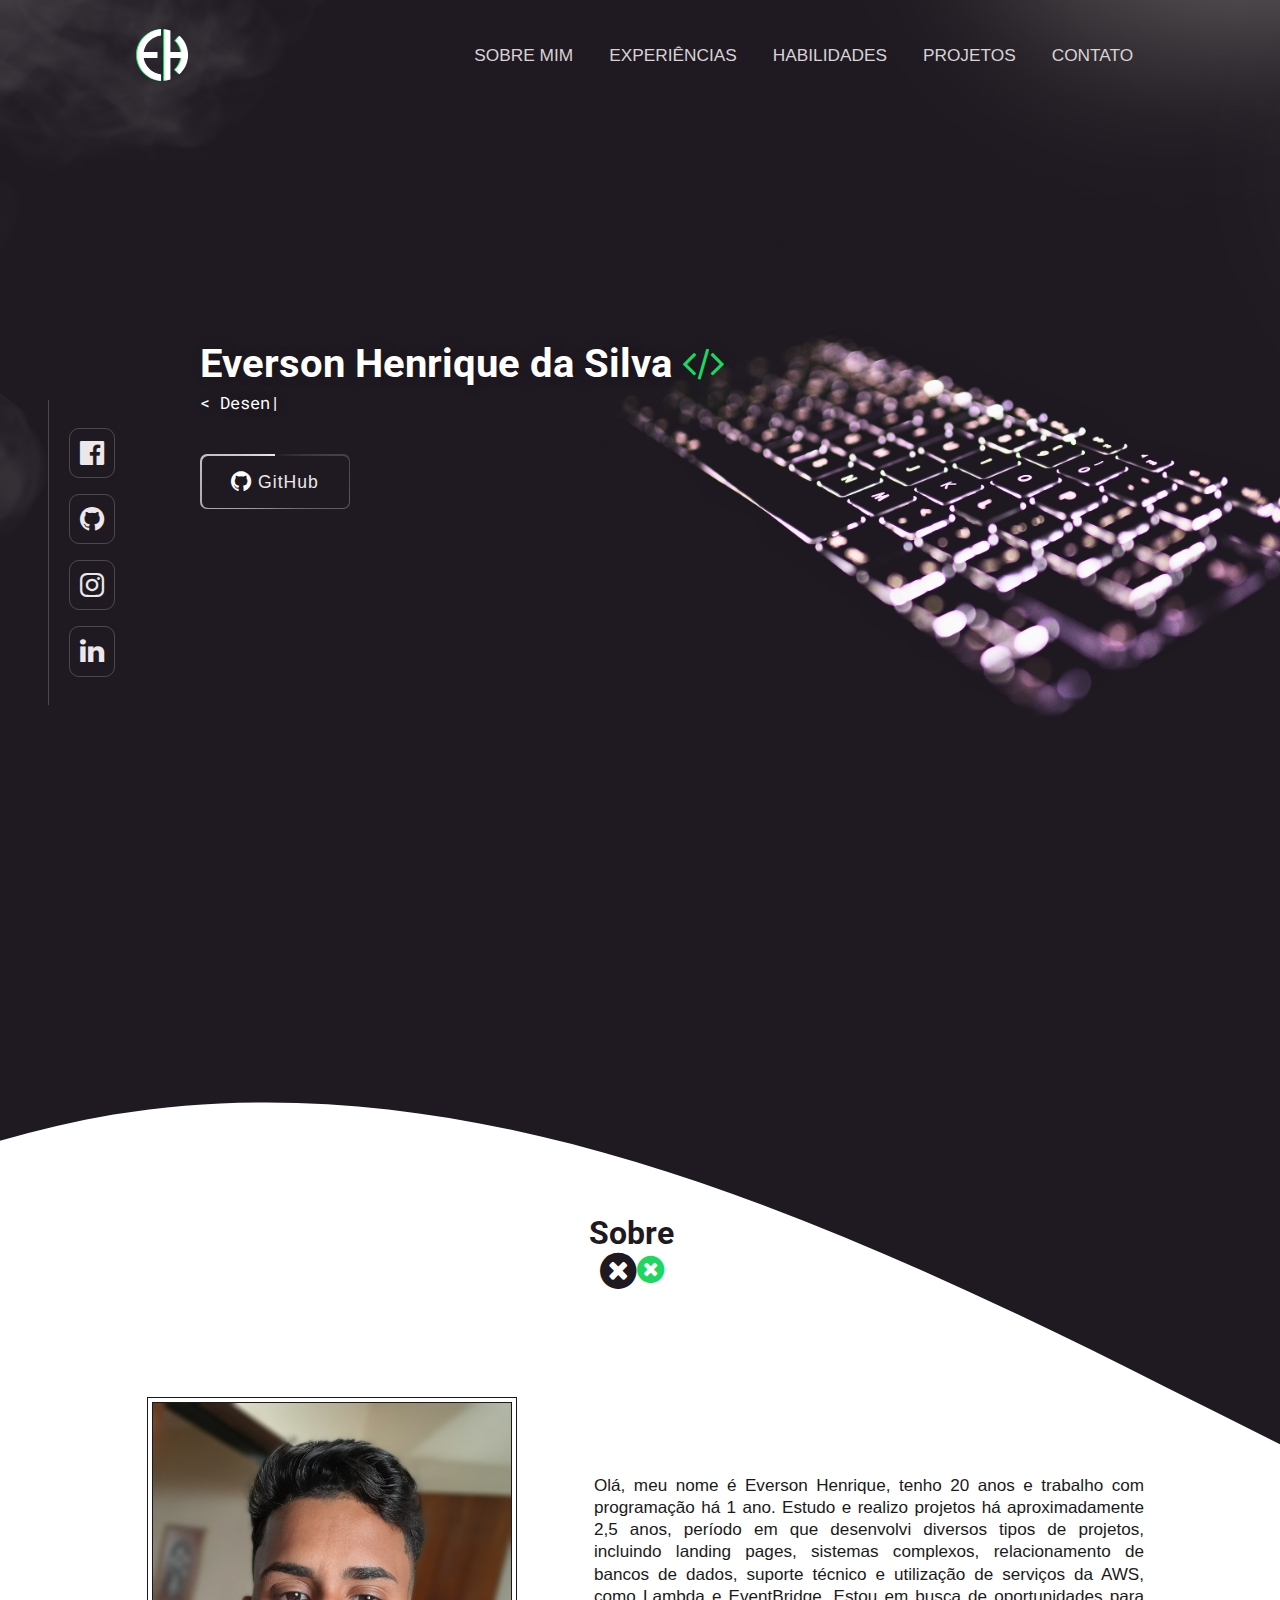
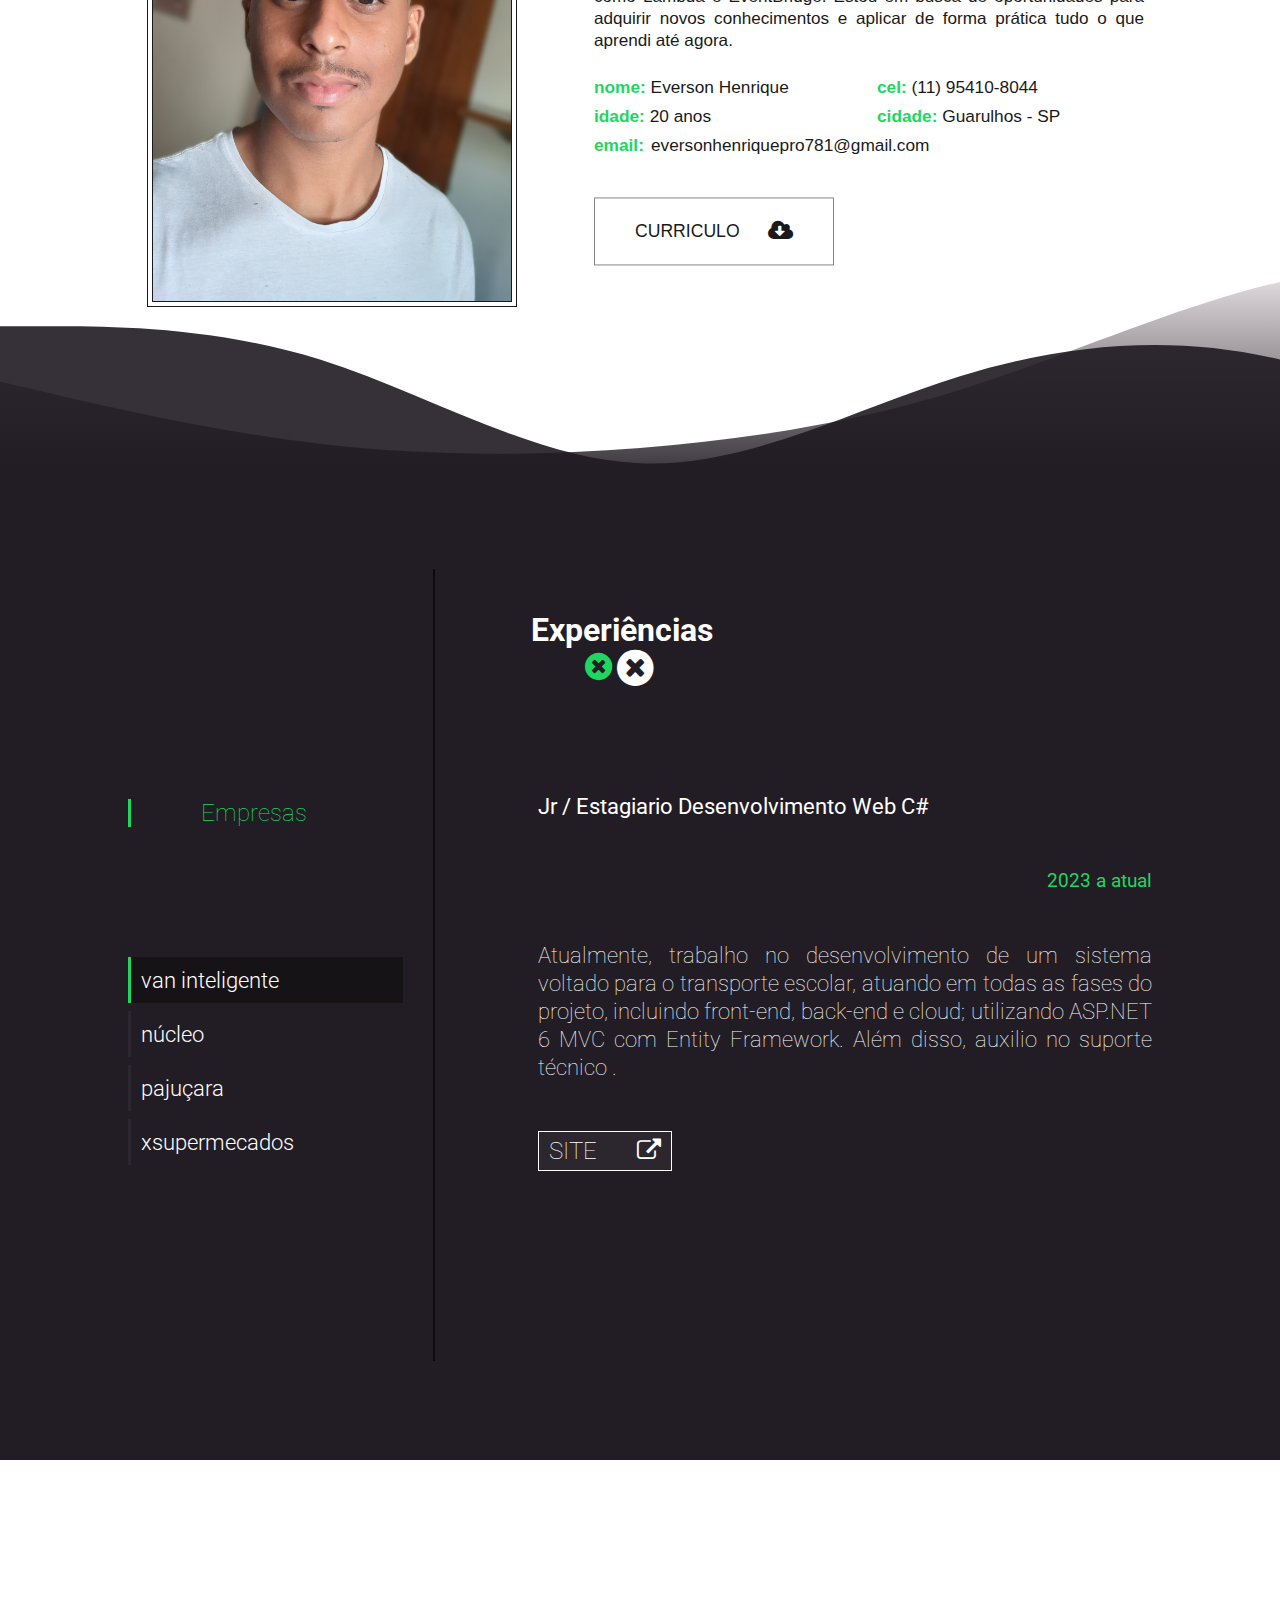
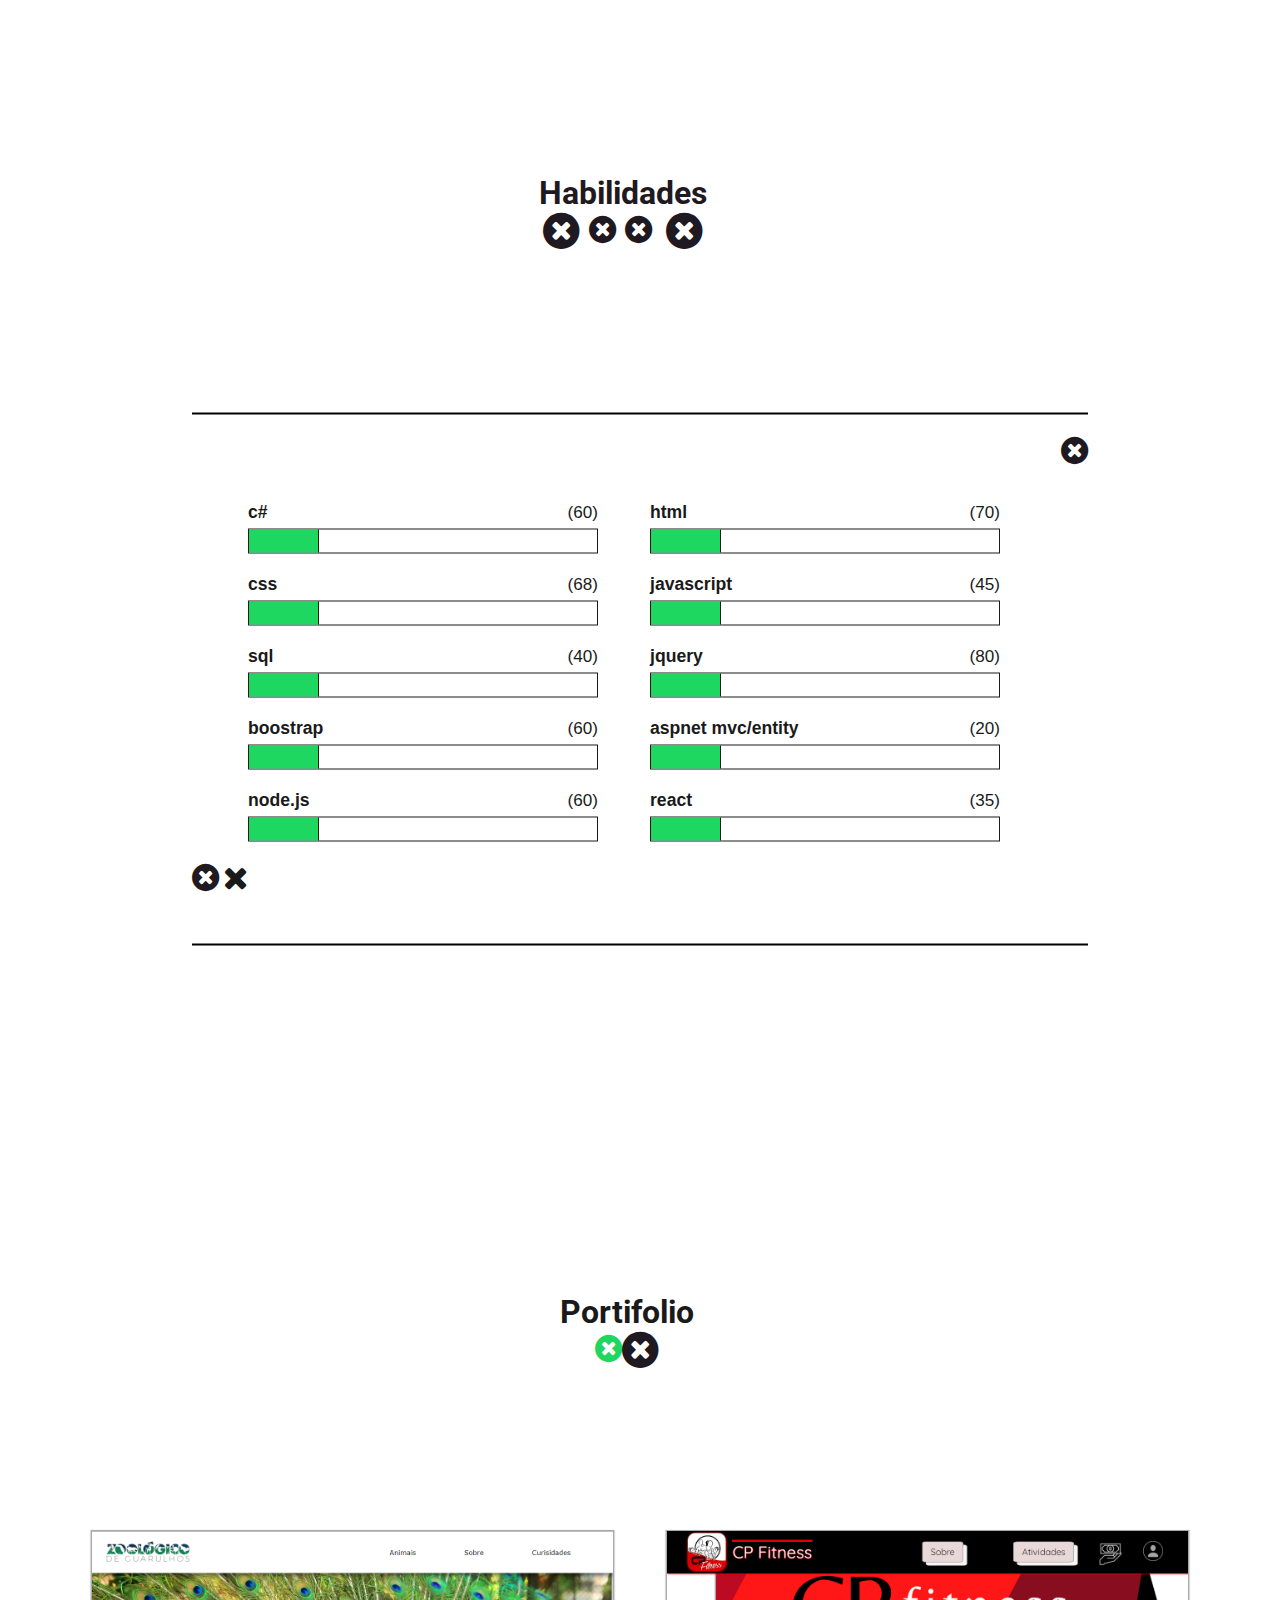
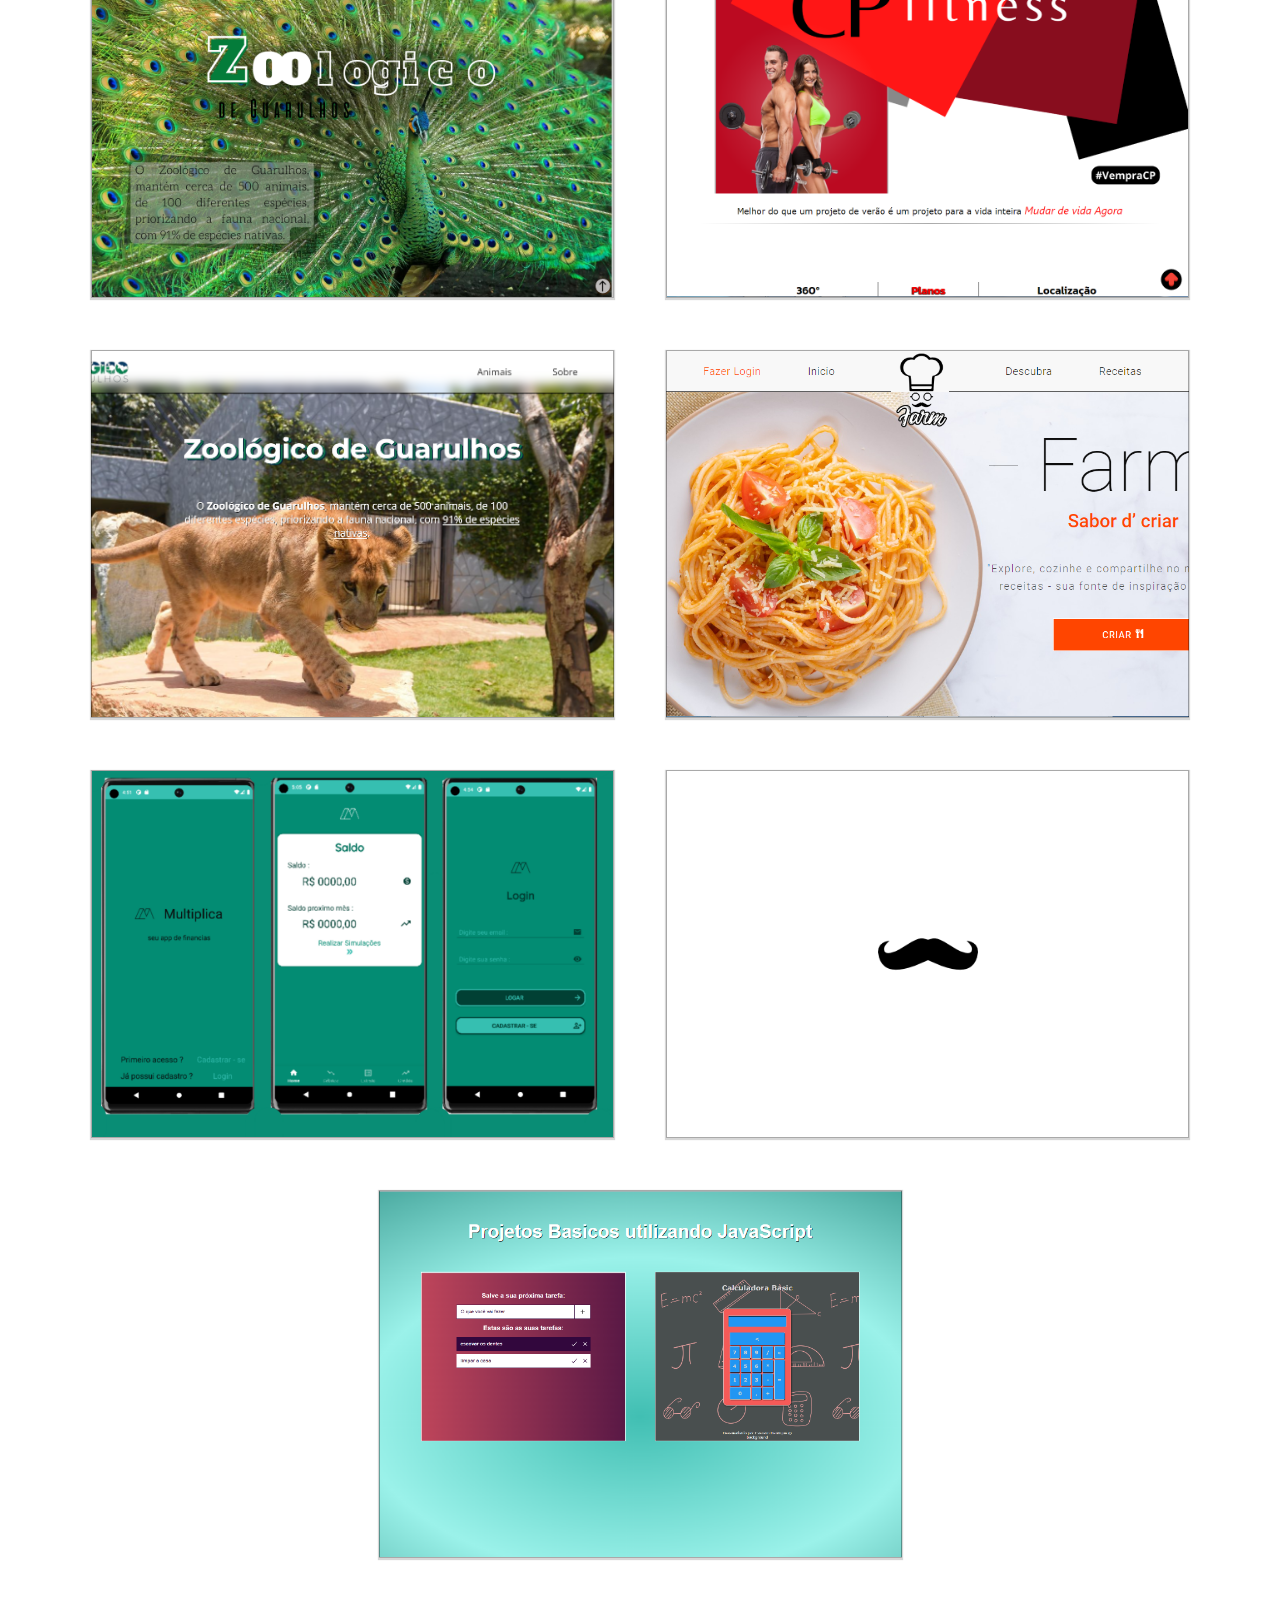
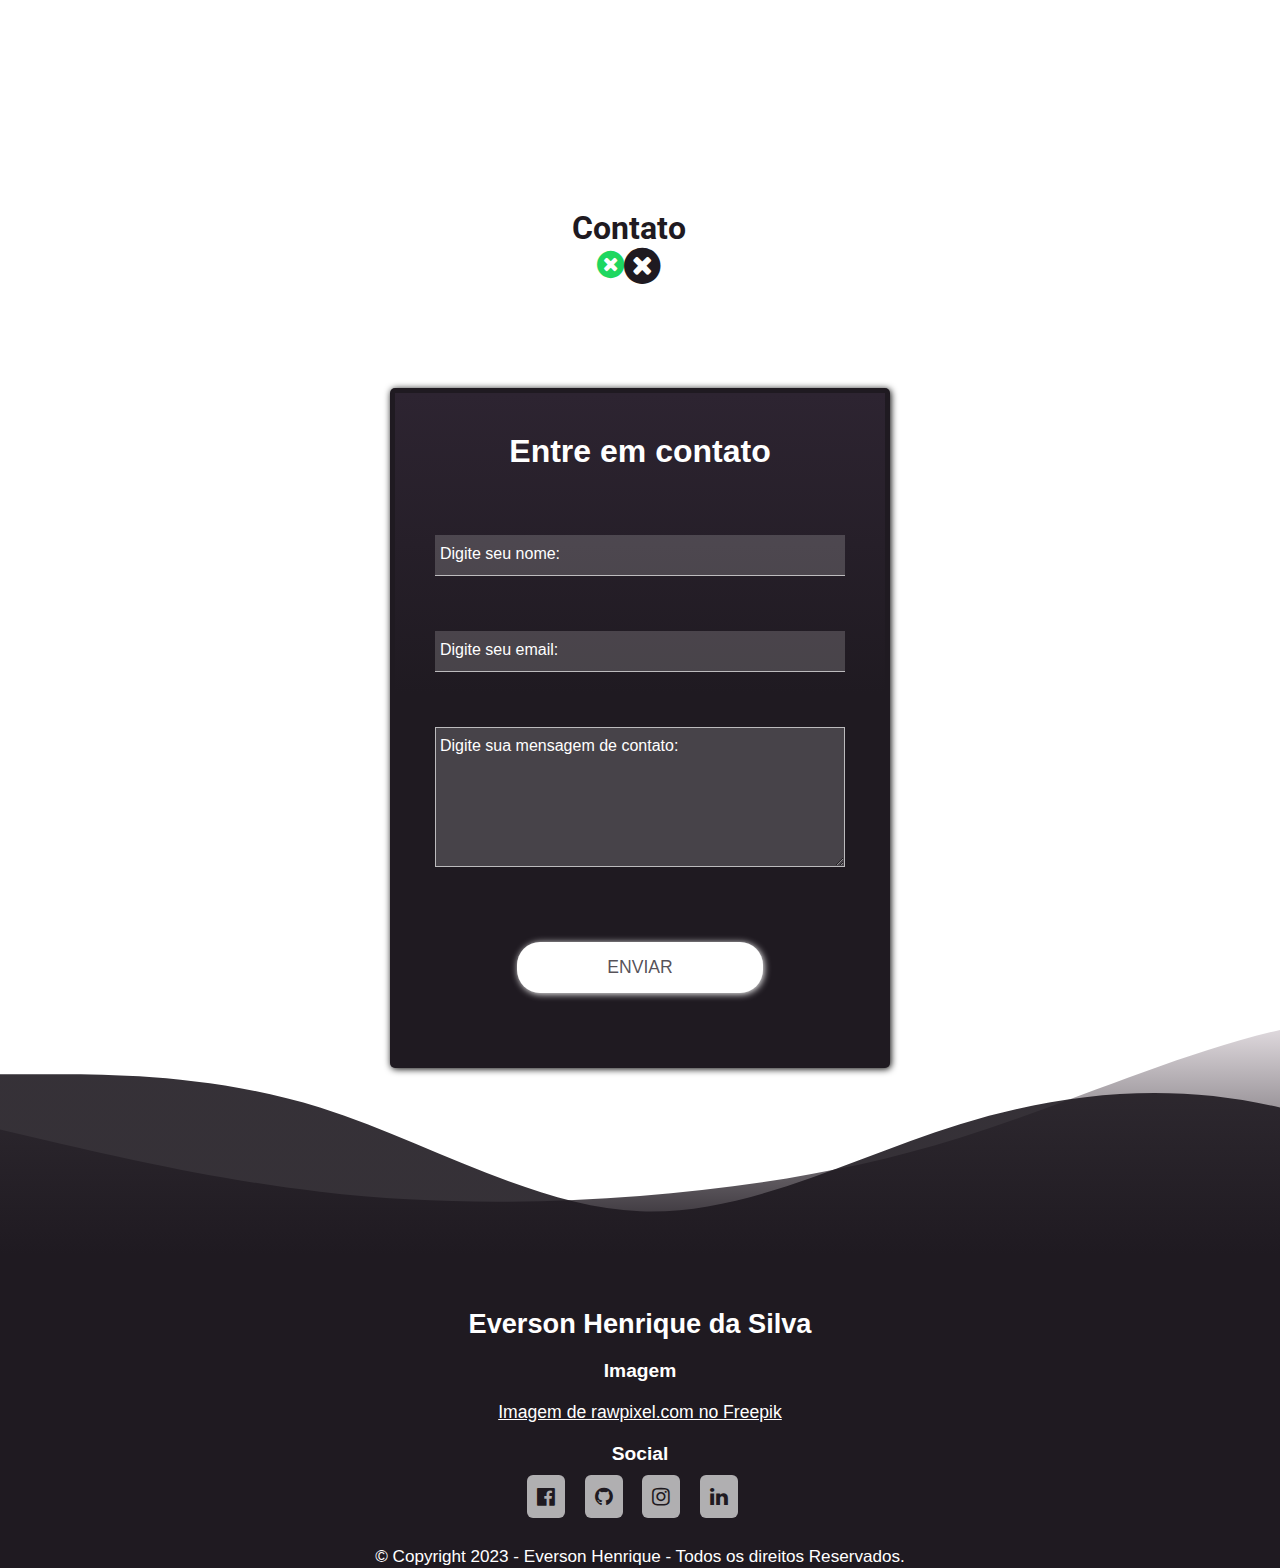
<file: newPortifolio/index.html>
<!DOCTYPE html>
<html lang="pt-br">
<head>
    <meta charset="UTF-8">
    <meta http-equiv="X-UA-Compatible" content="IE=edge">
    <meta name="viewport" content="width=device-width, initial-scale=1.0">
    <title>Everson Henrique</title>
    <link rel="shortcut icon" href="assets/favicon/favicon.ico" type="image/x-icon">
    <!-- CSS Principal -->
    <link rel="stylesheet" href="./css/style.css" media="all">
    <!-- MediaQuery (CSS) -->
    <link rel="stylesheet" href="./css/mediaQuery/style.css">
    <!-- Biblioteca para icones ( Awesome 4 )-->
    <link rel="stylesheet" href="https://cdnjs.cloudflare.com/ajax/libs/font-awesome/4.7.0/css/font-awesome.min.css">
</head>
<body>
    <main>
        <!-- Menu de Barras -->
        <div id="barras" style="display: none;">
            <div class="menu"></div>
            <div class="menu"></div>
            <div class="menu"></div>
        </div>
        <!-- Menu Suspenso fixo -->
        <nav id="menu" >
            <div>
                <a href="#sobre" target="_self">sobre mim</a>
                <a href="#experi" target="_self">experiências</a>
                <a href="#ling" target="_self">habilidades</a>
                <a href="#port" target="_self">projetos</a>
                <a href="#tittle-cont" target="_self">contato</a>
            </div>
            <span style="display: none;">
                <a href="https://www.facebook.com/eversoHenrique" target="_blank" rel="external">
                    <i class="fa fa-facebook-official" aria-hidden="true"></i>
                </a>
                <a href="https://github.com/EversonHenr1/" target="_blank" rel="external">
                    <i class="fa fa-github"></i>
                </a>
                <a href="https://www.instagram.com/everson_henr1/" target="_blank" rel="external">
                    <i class="fa fa-instagram"></i>
                </a>
                <a href="https://www.linkedin.com/in/everson-henrique-da-silva/" target="_blank" rel="external">
                    <i class="fa fa-linkedin"></i>
                </a>
            </span>
        </nav>
        <section id="home" >
            <header>
                <div>
                    <img src="assets/img/logo.svg" alt="logo" class="logo" width="70">
                </div>
                <div class="init-hidden">
                    <a href="#sobre" target="_self">sobre mim</a>
                    <a href="#experi" target="_self">experiências</a>
                    <a href="#ling" target="_self">habilidades</a>
                    <a href="#port" target="_self">projetos</a>
                    <a href="#tittle-cont" target="_self">contato</a>
                </div>
            </header>
            <div class="social fa-stack fa-lg"> 
                <a href="https://www.facebook.com/eversoHenrique" target="_blank" rel="external"><i class="fa fa-facebook-official" aria-hidden="true"></i></a>
                <a href="https://github.com/EversonHenr1/" target="_blank" rel="external"><i class="fa fa-github"></i></a>
                <a href="https://www.instagram.com/everson_henr1/" target="_blank" rel="external"><i class="fa fa-instagram"></i></a>
                <a href="https://www.linkedin.com/in/everson-henrique-da-silva/" target="_blank" rel="external"><i class="fa fa-linkedin"></i></a>
            </div>
            <article>
                <h1>Everson Henrique da Silva <i class="fa fa-code" aria-hidden="true" style="color: #1ed760;"></i></h1>
                <p id="legenda"></p>
                <div class="containerBtn">
                    <div class="btnDiv">
                        <a href="https://github.com/EversonHenr1/" target="_blank" rel="external" class="btn_rotation"><i class="fa fa-github fa-lg" style="color: white;"></i> GitHub</a>
                    </div>
                </div>
            </article>
        </section>
        <section id="perfil">
            <h2 id="sobre">     
                <span>
                    <i class="fa fa-times-circle fa-lg" aria-hidden="true"></i><i class="fa fa-times-circle" aria-hidden="true" style="color: #1ed760;"></i>
                </span>
                Sobre 
            </h2>
            <div id="container-foto" class="init-hidden">
                <img src="./imagens/eu.jpg" alt="Foto Everson Henrique" id="eu">
            </div>
            <article class="init-hidden">
                <p>Olá, meu nome é Everson Henrique, tenho 20 anos e trabalho com programação há 1 ano. Estudo e realizo projetos há aproximadamente 2,5 anos, período em que desenvolvi diversos tipos de projetos, incluindo landing pages, sistemas complexos, relacionamento de bancos de dados, suporte técnico e utilização de serviços da AWS, como Lambda e EventBridge. Estou em busca de oportunidades para adquirir novos conhecimentos e aplicar de forma prática tudo o que aprendi até agora.</p>
                <ul>
                    <li><strong>nome: </strong> Everson Henrique</li>
                    <li><strong>idade: </strong>20 anos</li>
                    <li><strong style="padding-right: 7px;">email:</strong>eversonhenriquepro781@gmail.com</li>
                    <li><strong>cel: </strong>(11) 95410-8044</li>
                    <li><strong>cidade: </strong>Guarulhos - SP</li>
                </ul>
                <a href="download/curriculo-everson-henrique.pdf" class="btn_green init-hidden" style="z-index: 0;"  type="application/x-rar-compressed" id="btn_curriculo" download>
                    curriculo   
                    <i class="fa fa-cloud-download fa-lg" aria-hidden="true"></i>
                </a>
            </article>
            <div class="onda">
                <img src="./imagens/svg/wave.svg" alt="fundo em formato de onda">
            </div>
        </section>
        <section id="experiencia">
            <article>
                <aside id="containerEX" class="init-hidden">
                    <h2 id="experi">
                        <span>
                            <i class="fa fa-times-circle" aria-hidden="true" style="color: #1ed760;"></i><i class="fa fa-times-circle fa-lg" aria-hidden="true"></i>
                        </span>
                        Experiências
                    </h2>
                    <h3>Empresas</h3>
                    <ul id="lista-ex">
                        <li class="btnHoverEX">Van Inteligente</li>
                        <li>Núcleo</li>
                        <li>Pajuçara</li>
                        <li>XSupermecados</li>
                    </ul>
                </aside>
                <aside id="containerDesc" class="init-hidden">
                    <div>
                    <h3 id="titulo">Jr / Estagiario Desenvolvimento Web C#</h3>
                    <span id="data">
                        2023 a atual
                    </span>
                    <p id="text">Atualmente, trabalho no desenvolvimento de um sistema voltado para o transporte escolar, atuando em todas as fases do projeto, incluindo front-end, back-end e cloud; utilizando ASP.NET 6 MVC com Entity Framework. Além disso, auxilio no suporte técnico .
                    </p>
                    <a href="https://vaninteligente.com.br/" style="display: inline; opacity: 1;" class="btn_green" id="site" target="_blank">site <i class="fa fa-external-link" aria-hidden="true"></i></a> 
                    <a href="" style="display: none;"  class="btn_green" id="linkedin" target="_blank"> linkedin<i class="fa fa-linkedin-square" aria-hidden="true"></i></a>
                    </div>
                </aside>
            </article>
        </section>
        <section id="habilidades">
            <h2 id="ling">
                <span>
                    <i class="fa fa-times-circle fa-lg" aria-hidden="true" ></i>
                    <i class="fa fa-times-circle" aria-hidden="true" ></i>
                    <i class="fa fa-times-circle" aria-hidden="true" ></i>
                    <i class="fa fa-times-circle fa-lg" aria-hidden="true" style="margin-left: 5px;"></i>
                </span>
                Habilidades
            </h2>
            <article id="container-graficos" class="init-hidden">
                <i class="fa fa-times-circle fa-2x" aria-hidden="true" style="float: right;"></i>
                <aside>
                    <div id="tempHabilidade">
                        <span></span>
                        <p></p>
                        <div class="bar">
                            <div class="progress"></div>
                        </div>
                    </div>  
                </aside>
                <i class="fa fa-times-circle fa-2x" aria-hidden="true"></i>
                <i class="fa fa-times fa-2x" aria-hidden="true"></i>
            </article>
        </section>
        <section id="projetos">
            <h2 id="port">
                <span>
                    <i class="fa fa-times-circle" aria-hidden="true" style="color: #1ed760;"></i><i class="fa fa-times-circle fa-lg" aria-hidden="true"></i>
                </span>
                Portifolio
            </h2>
            <article id="paiProj">
                <div class="projeto  init-hidden" id="projTemp">
                    <a href="#" target="_blank">
                        <div>
                            <i class="ii fa" aria-hidden="true"></i>
                            <h4></h4>
                            <p></p>
                            
                        </div>
                        
                    </a> 
                    <div class="tecnologias"></div>
                </div> 
            </article> 
            
        </section>
        <section id="contato">
            <h2 id="tittle-cont">
                <span>
                    <i class="fa fa-times-circle" aria-hidden="true" style="color: #1ed760;"></i><i class="fa fa-times-circle fa-lg" aria-hidden="true"></i>
                </span>
                Contato
            </h2>
            <div id="Container-contact">
                <form action="https://api.staticforms.xyz/submit" method="post">
                    <h3>Entre em contato</h3>
                    <!-- Manda dados para uma api, que irá mandar email para mim -->
                    <input type="hidden" name="accessKey" value="ac2b0b24-0fe2-4d86-9ad0-beb9ab12cdff"> <!-- Key para utilizar a Api -->
                    <input type="hidden" name="redirectTo" value="https://eversonhenr1.github.io/newPortifolio/newPortifolio/success"> <!-- Redirecionamento após a mensagem -->
                    <div>
                        <label for="name">Digite seu nome:</label>
                        <input type="text"   id="name" name="name" maxlength="120" minlength="5" autocomplete="name">
                        <legend> <i class="fa" aria-hidden="true" ></i></legend>
                    </div>
                    <div>
                        <label for="email">Digite seu email:</label>
                        <input type="email" name="email" id="email" maxlength="130" minlength="5"  autocomplete="email"  />
                        <legend> <i class="fa" aria-hidden="true"></i></legend>
                    </div>
                    <div>
                        <label for="message">Digite sua mensagem de contato:</label>
                        <textarea name="message" id="message" maxlength="300" minlength="5"></textarea>
                        <legend> <i class="fa" aria-hidden="true" ></i></legend>
                    </div>
                    <div>
                        <input type="submit"  value="Enviar"/>
                    </div>                    
                </form>
                 <div class="onda" style="z-index: 1;">
                <img src="./imagens/svg/wave.svg" alt="imagem de fundo com formato de onda">
            </div> 
            </div>
            
        </section>
        <footer>
            <h3 class="init-hidden">Everson Henrique da Silva</h3>
            <div class="init-hidden">
                <h4>Imagem</h4>
                <a href="https://br.freepik.com/vetores-gratis/fundo-desfocado-em-tom-pastel-de-pessego-suave_16359104.htm#query=texturas%20degrade&position=18&from_view=search&track=ais" target="_blank">Imagem de rawpixel.com no Freepik </a> 
            </div>
            <h4 class="init-hidden">Social</h4>
            <a href="https://www.facebook.com/eversoHenrique" target="_blank" rel="external"><i class="fa fa-facebook-official"></i></a>
            <a href="https://github.com/EversonHenr1/" target="_blank" rel="external"><i class="fa fa-github"></i></a>
            <a href="https://www.instagram.com/everson_henr1/" target="_blank" rel="external"><i class="fa fa-instagram"></i></a>
            <a href="https://www.linkedin.com/in/everson-henrique-da-silva/" target="_blank" rel="external"><i class="fa fa-linkedin"></i></a>
            <p class="init-hidden">© Copyright 2023 - Everson Henrique - Todos os direitos Reservados.</p>
        </footer>
        
    </main>
    
   <script src="./javaScript/legenda.js" defer></script>
    <script src="./javaScript/index.js" ></script>
</body>
</html>
</file>
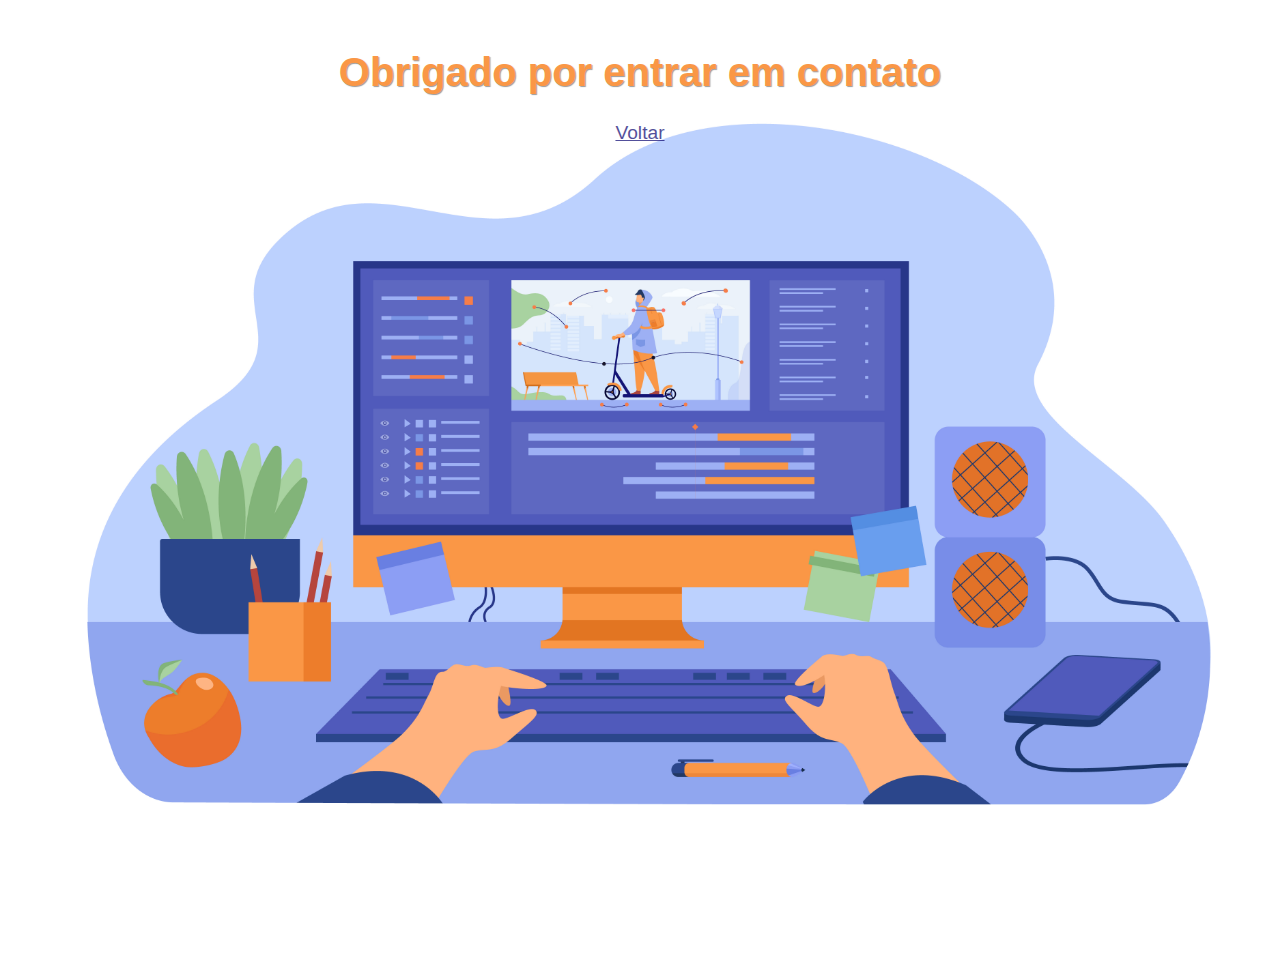
<file: newPortifolio/success.html>
<!DOCTYPE html>
<html lang="pt-br">
<head>
    <meta charset="UTF-8">
    <meta name="viewport" content="width=device-width, initial-scale=1.0">
    <title>Obrigado</title>
    <style>
        *{
            font-family: Helvetica;
            
        }
        body{
            overflow: hidden;
            background-image: url("imagens/sucesso.jpg");
            background-repeat: no-repeat;
            background-position: center center;
            background-size:auto;
            height: 100vh;
            background-size: contain;
            background-color: white;
            
        }
        h1{
            text-align: center;
            margin-top: 50px;
            font-size: 2.5em;
            color: #FA9746;
            text-shadow: 1px 1px 1px rgba(0, 0, 0, 0.397);
        }
        a{
            display: block;
            margin: auto;
            font-size: 1.2em;
            text-align: center;
            color:#0a0571;
            opacity: 0.7;
        }
        a:hover{
            opacity: 1;
        }

    </style>
</head>
<body>
    
    <h1>Obrigado por entrar em contato</h1>
    <a href="https://eversonhenr1.github.io/newPortifolio/newPortifolio/">Voltar</a>
    
</body>
</html>
</file>
<file: newPortifolio/css/style.css>
@charset "UTF-8";

/* Fontes */

@import url('https://fonts.cdnfonts.com/css/gotham');
@import url('https://fonts.googleapis.com/css2?family=Roboto+Mono:wght@400;500;700&display=swap');
@import url('https://fonts.googleapis.com/css2?family=Alfa+Slab+One&family=Chivo+Mono:wght@300&family=Kanit:wght@600;900&family=Roboto:wght@100;400;500&display=swap');


/* Variaveis */

:root{
    
    --cor-fundo-1:#1F1A21;
    --cor-destaque-1:#1ed760;
    --cor-destaque-2:#17C3B2;
    --cor-detalhes-1:#EDE7EB;
    --black2:#1f1a21;
    --fonte-normal-1:Gotham,Arial, Helvetica, sans-serif;
    --fonte-mono-1:Roboto Mono,'Courier New', Courier, monospace;
}

/* Configurações Gerais */

*{
    margin: 0px;
    padding: 0px;
    box-sizing: border-box;
    color: var(--cor-fundo-1);
    font-family: var(--fonte-normal-1);
}

/* Padrão */

section{
    min-height: 100vh;

    max-width: 100vw; 
    transition: width 0.6s ease-in-out;
}
a{
    text-decoration: none;
    font-size: 1.1em;
}
li{
    font-family: var(--fonte-normal-1);
}
p{
    font-family: var(--fonte-normal-1);
    font-size: 1.07em;
    line-height: 1.3em;
}
h1{
    color: white;
}
h2{
    padding: 5px 0px;
    font-size: 2em;
    width: min-content;
    display: flex;
    flex-wrap: wrap-reverse;
    color: var(--black2);
    justify-content: center;
    margin: auto;
    font-family:Roboto;
    position: absolute;
    top:30% ;
    left: 50%;
    transform:translate(-60%,-50%);
}
h2 >span > i{
    color: var(--cor-fundo-1);
}
h3{
    font-family:Arial, Helvetica, sans-serif;
    font-weight: lighter;
    color: white;
}

/* Classes */

/* BOTÕES */

/* Botão Rotatorio */

.containerBtn{
    margin-top: 40px;
}
.btnDiv{
    display: flex;
    position: relative;
    width: 150px;
    height: 55px;
    border-radius: 7px;
    overflow: hidden;
    align-items: center;
    justify-content: center;
}
.btnDiv::before{
    content: "";
    position: absolute;
    width: 200px;
    height: 200px;
    background: conic-gradient(#1F1A21,var(--cor-detalhes-1));
    animation:  rotacao 1.9s ease infinite;
    transition:  1s ease;
}
@keyframes rotacao {
    100%{
        transform: rotate(360deg);
    }
}
.containerBtn:hover .btnDiv::before{
    background: var(--cor-detalhes-1);
}
a.btn_rotation{
    position: absolute;
    display: block;
    width: 147px;
    height: 52px;
    background-color: var(--black2);
    text-align: center;
    line-height: 52px;
    border-radius: 6px;
    color: var(--cor-detalhes-1);
    font-size: 1.1em;
    letter-spacing: 1px;
}
/* Botão Green - Icones */
.btn_green{
    position: relative;
    text-transform: uppercase;
    padding: 23px 40px;
    border: 1.5px solid #00000079;
    font-size: 1.1em;
    background-color: white;
    transition: 0.4s ease-in-out;  
}
.btn_green::before{
    content: " ";
    width: 0%;
    height: 0%;
    bottom: 0px;
    left: 0px;
    transition: 0.4s ease-in-out;
    background-color: transparent;
    position: absolute;
    z-index: 1;
}
.btn_green:hover{
    border-width:0px;
}
.btn_green:hover::before{
    width: 100%;
    height: 100%;
    left: 50%;
    top: 50%;
    transform: translate(-50%,-50%);
    border: 2.3px solid var(--cor-destaque-1);
    box-shadow: 1px 1px 3px #1ed75f3a;
}
.btn_green > i:nth-child(1){
    margin-left: 24px;
}
/* Barras de experiencias*/
.bar{
    width: 350px;
    height: 25px;
    background-color: #ffffffce;
    border: 1px solid var(--cor-fundo-1);
    margin-top: 6px;
    
}
.progress{
    width: 20%;
    height: 100%;
    border-right: 1px solid var(--cor-fundo-1) ;
    background-color: var(--cor-destaque-1);
    transition: 1.7s ease-in-out;
}
/* Cabeçario */
header{
    padding-top: 20px;
    display: flex;
    align-items: center;
    justify-content: space-around;
}
header > div{
    display: flex;
}
header > div > a{
    color: #d8d3d6;
    display: block;
    cursor: pointer;
    font-size: 1.08em;
    padding: 5px;
    margin: 13px;
    text-transform: uppercase;
    position: relative;
}
header > div > a::after{
    content: " ";
    width:  0%;
    height: 2px;
    background-color: var(--cor-destaque-1);
    position: absolute;
    top: 30px;
    left: 0px;
    transition: 0.5s ease-in-out;
}
header > div > a:hover::after{
    width: 100%;
}
/* Home */
#home{
    background-color: var(--cor-fundo-1);
    background: url(../background/background.png) center center no-repeat;
    background-size: cover;
    position: relative;
}
/* Home - Social */
#home > div{
    position: absolute;
    top:400px;
    margin-left: 48px;
    height: max-content;
    padding: 20px;
    border-left: 1px solid #ffffff34;
}
#home > div > a{
    display: block;
}
#home > div > a > i{
    font-size: 1.2em;
    margin:8px 0px;
    padding: 10px;
    color: var(--cor-detalhes-1);
    border: 1.8px ridge #ffffff34;
    border-radius: 10px;
} 
#home > div > a:hover > i{
    transition: all 0.25s ease-in-out;
    border-color: var(--cor-detalhes-1);
    color: var(--black2);
    background-color: #ffffff34;
} 
#home >div:hover{
    transition: border 0.25s ease-in-out;
    border-color: #1ed760;
}
/* Home - Titulo/Nome */
#home > article{
    width: fit-content;
    margin-top: 250px;
    margin-left: 200px;
}
#home > article > h1{
    font-size: 2.5em;
    font-family: "roboto";
    text-shadow: 3px 0px 13px #00000034;
    margin-bottom: 5px;
}
#home > article > p{
    color: white;
    text-shadow: 3px 0px 13px #00000034;
    font-family: var(--fonte-mono-1);
}
#home > article > p::after{
    content: "|";
    color: white;
    font-family: var(--fonte-mono-1);
    font-family: Roboto;
    animation: pis 1s infinite  linear;
    padding-left: 3px;
}
.esconder::after{
    display: none;
}
@keyframes pis {
    10%{
        color: rgba(2, 2, 2, 0);
        
    }
    40%{
        color: rgba(255, 255, 255, 0);
        
    }
    50%{
        color: white;
    }
    100%{
       
        color: white;
    }
}
/* Menu */
#barras{
    width:min-content;
    z-index: 2;
    display: flex;
    flex-wrap: wrap;
    padding: 10px;
    overflow: hidden;
    position: fixed;
    top: 10px;
    right: 15px;
    cursor: pointer;
   transition: 0.4S ease-in-out;
}
.menu{
    width: 33px;
    margin-bottom: 5px;
    height: 6.3px;
    border: 1px solid #1F1A21;
    transition: 0.5s ease-in-out;
    background-color: white;
}
.xBAr:nth-of-type(1){
    transform:rotate(60deg);
    translate: 0px 10px;
}
.xBAr:nth-of-type(2){
    transform:rotate(120deg);
}
.xBAr:nth-of-type(3){
    opacity: 0;
}
nav{
    height: max-content;
    z-index: 1;
    background-color: rgba(255, 255, 255, 0.815);
    position: fixed;
    top: 0px;
    overflow: hidden;
    box-shadow: 1px 1px 1px black;
    transition: 0.5s ease-in-out;
    width: 0px;
}
.init-hidden{
    opacity: 1 !important;
}
.nav-hidden{
    width: 100% !important;
}

nav > div{
    padding: 20px;
    margin: auto;
    display: flex;
    justify-content: center;
}
nav >div > a{
    color: var(--cor-fundo-1);
    display: block;
    cursor: pointer;
    font-size: 1.08em;
    padding: 5px;
    margin: 0px 30px;
    text-transform: uppercase;
    position: relative;
}
nav >div > a::after{
    content: " ";
    width: 0%;
    height: 2px;
    background-color: var(--cor-fundo-1);
    position: absolute;
    top: 30px;
    left: 0px;
    transition: 0.5s ease-in-out;
}
nav >div > a:hover::after{
    width: 100%;
}
/* Perfil */
#perfil{
    position: relative;
    padding: 1px;
    min-height: 130vh;
    background: no-repeat;
    background-position: top center;
    background-size: cover;
    background-image: url(../imagens/svg/wave\ 2.svg);
}
/* FOTO  SOBRE*/
#container-foto{
    margin-top: 50px;
    position: absolute;
    top: 60%;
    left: 40%;
    width: 400px;
    height: 500px;
    transform: translate(-90% ,-50%);
    background-color: white !important;
    
    
}
.fa-times-circle{
    color: var(--black2);
}
#eu{
    width: 90%;
    height: 100%;
    border: 1.5px solid var(--cor-fundo-1);
    outline: 1.5px solid var(--cor-fundo-1);
    outline-offset: 4px;
    z-index: 1;
 }
/* Texto Sobre Mim */
#perfil{
    padding-bottom: 250px;
}

#perfil >article{
    margin-top: 50px;
    position: absolute;
    top: 58%;
    left: 55%;
    transform: translate(-20% ,-50%);
    max-width: 550px;
    
}
#perfil> article > p {
    text-align: justify;
    
    color: var(--cor-fundo-1);
    margin-bottom: 20px;
}
#perfil > article> ul{
    columns: 2;
    list-style-type: none;
}
#perfil > article> ul > li{
    font-size: 1.08em;
    line-height: 1.7em;
}
#perfil > article> ul > li > strong{
    color: var(--cor-destaque-1);
}
.onda{
    cursor: default;
    margin-top: 700px;
    position: absolute;
    bottom: -40px;
    left: 0px;
    width:100%;
    z-index: -1;

}
/* botão curriculo */
#btn_curriculo{
    top: 60px;
}
/* Experiencias */
#experiencia{
    position: relative;
    background-color: #221d24;
    min-height: 110vh;
}
#experiencia > article{
    position: absolute;
    top: 50%;
    left: 50%;
    transform: translate(-50%,-50%);
    display: flex;
    width: 80%;
    height: 80%;
}
#experiencia > article >aside >h2{
    top: 10%;
    color: white;
}
#experiencia > article >aside >h2>span>i{
    margin-right: 5px;
    color: white;
}
#experiencia > article >aside{
    height: 100%;
}
#experiencia li{
    color: white;
}
/* container da esquerda */
#containerEX{
    padding-top: 22.5%;
    width: 30%;
    text-align: left;
    border-right: 2px solid rgba(0, 0, 0, 0.61);
}
#containerEX > h3{
    text-align: left;
    padding-left: 70px;
    color: var(--cor-destaque-1);
    font-family: roboto;
    font-size: 1.5em;
    border-left: 3px solid var(--cor-destaque-1);
}
#containerEX > ul {
    
    margin-top:130px;
    list-style: none;
    text-transform: lowercase;
    margin-right: 30px;
}
#containerEX > ul > li{
    padding-left: 70px;
    font-size: 1.4em;
    padding: 10px;
    cursor: pointer;
    font-family: roboto;
    font-weight: 300;
    margin-top: 8px;
    box-sizing: border-box;
    border-left: 3px solid #2c272e;
    transition: 0.1s ease-in-out;
 }
 #containerEX > ul > li:hover{
    border-left: 3px solid var(--cor-destaque-1);
    background-color: #00000057;
 }
.btnHoverEX{
    border-color: var(--cor-destaque-1) !important;
    background-color: #00000057;
 }
 #site{
    opacity: 0;
 }
 #linkedin{
    opacity: 0;
 }
/* container da Direita */
#containerDesc{
    width: 70%;
    padding-top: 200px;
}
#containerDesc>div{
    position: absolute;
    left: 40%;
    transform: translate(unset,-40%);
}
#containerDesc>div > h3{
    font-size: 1.6em;
    font-weight: normal !important;
}
#containerDesc>div > h3,#containerDesc>div > p,#containerDesc>div > span,#containerDesc>div > a{
    color: white;
    font-family: roboto;
    font-weight: lighter;
    font-size: 1.35em;
    padding: 25px 0px;
}
#containerDesc>div > p{
    text-align: justify;
    padding-bottom: 55px;
}
#containerDesc>div > span{
    display: block;
    font-weight: normal;
    width: 100%;
    color: var(--cor-destaque-1);
    text-align: right;
    font-size: 1.2em;
}
#containerDesc>div > a {
    border: 1px solid white;
    padding: 5px 10px;
    margin-right: 20px;
    font-size: 1.5em !important;
    background-color: #2c272e !important;
}
#containerDesc>div > a :hover{
    border-width:0px ;
}
#containerDesc>div > a:hover > i{
    color: var(--cor-destaque-1) !important;
}
#containerDesc>div > a > i{
    color: white;
    padding-left: 10px; 
}
/* Habilidades */
#habilidades{
    position: relative;
    min-height: 130vh;
    
}
#container-graficos{
    width: 70vw;
    position: absolute;
    left: 50%;
    top: 70%;
    transform: translate(-50% , -50%);
    border-top: 2px solid black;
    border-bottom: 2px solid black;
    padding-top: 20px;
    padding-bottom: 50px;
}
#container-graficos > aside{
    display: flex;
    flex-wrap: wrap;
    flex-shrink: 0;
    width: 100%;
    height: 50%;
    padding: 15px;
    padding-bottom: 20px;
    justify-content: center;
    margin: auto 10px;
    border-radius: 20px;
}
#container-graficos > aside >div{
    margin-top: 20px;
    margin-right: 6%;
}
#container-graficos > aside >div > span{
    font-size: 1.1em;
    font-weight: bolder;
    text-transform: lowercase;
    padding-bottom: 65px;
}
#container-graficos > aside >div > p{
    float: right;
}
/* Projetos */
#projetos{
    min-height: 120vh;
    padding-bottom: 150px;
    position: relative;
   
    background-size: cover; 
}
#projetos > h2{
    top: 13%;
    color: var(--cor-fundo-1);
}
#projetos > article{
    border-radius: 20px;
    display: flex;
    flex-wrap: wrap;
    width: 100%;
    gap: 52px;
    justify-content: center;
    padding: 30px;
    margin:  auto;
    padding-top: 500px; 
}
/* Hover - Projetos */
.projeto{
    position: relative;
}
.projeto > a> div{
    cursor: pointer;
    opacity: 0;
    position: absolute;
    bottom: 0%;
    height: 0%;
    width: fit-content;
    background-color: rgba(255, 255, 255, 0.603);
    overflow: hidden;
    text-align: center;
    font-family: var(--fonte-normal-1);
    padding: 10px;
    padding-top: 70px;
    transition: 0.5s ease-in;
}
.projeto:hover >a> div{
    opacity: 1;
    height: 100%;
}
.projeto >a> div > h4{
    font-weight: normal;
    font-size: 1.5em !important;
    text-transform: uppercase;
    color: white;
    text-shadow: 1px 1px 0.9px black;
    font-family: Roboto;
    padding: 25px 0px;
}
.projeto >a> div > i{
    color: var(--cor-fundo-1);
    text-shadow: 2px 2px 2px black;
}
.projeto >a> div > p{
    font-size: 1.1em !important;
    text-shadow: 2px 2px 1px black;
    color: white;
    
    padding: 20px 20px;
}
/* Card Projeto */
.projeto{
    width: 523px;
    height: 368px;
    border:  1px solid rgba(0, 0, 0, 0.336);
    background-image: url(../imagens/Sem\ título\ \(1\).png);
    background-size: contain;
    background-repeat: no-repeat;
    background-position: center center;
    box-shadow: 0px 1px 1px 1px rgba(0, 0, 0, 0.158);
    
}

.projeto:nth-of-type(7){
    background-size: 100px 100px !important;
} 

.tecnologias{
    display: flex;
    position: absolute;
    flex-direction: column;
    flex-wrap: wrap;
    height: 100%;
    right: 100%;
    background-color: var(--black2);
    width:0; 
    overflow: hidden !important;
    gap: 25px 0px;
    transition:0.5s ease-in !important;  
    justify-content: center;
    align-items: center;
}
 .projeto:hover > .tecnologias{
    width: 45px;
} 
.tecnologias > img{
   width: 40px;
  
}

/* Rodapé */
footer{
    position: relative;
    height: 350px;
    background-color:  #1f1a21;
    text-align: center;
    padding-top: 90px;
    
}
footer > h3{
    width: 100%;
    font-size: 1.7em;
    font-weight: bolder;
    text-align: center;
}
footer > h4 , footer > div >h4{
    padding: 20px 0px;
    font-size: 1.2em;
}
footer > h3, footer > h4,footer > p {
    color: white;
}
footer > a{
    padding: 10px;
    background-color: #ffffffa6;
    margin-right: 15px;
    font-size: 1.3em;
    border-radius: 6px;
 }
 footer > a:hover{
    opacity: 0.2;
 }
 footer > p{
    width: 100%;
    position: absolute;
    bottom: 0px;
 }
 footer > div> h4{
    color: white;
 }
 footer > div> a{
    color: white;
    text-decoration: underline;
 }
 footer > a> i{
    color:  #1f1a21;
 }
 /* Efeito SCROLL */
.init-hidden{
    opacity: 0;
    transition:opacity 1s linear;
}
.init-hidden-off{
    opacity: 0;
}
::-webkit-scrollbar-track {
    background: var(--cor-fundo-1);
}
::-webkit-scrollbar {
    width: 12px;
    background: #F4F4F4;
    padding: 2px;
}
::-webkit-scrollbar-thumb {
    background: #dad7d7;
    border-radius: 10px;
}

#tempHabilidade{
    display: none;
}
.projeto{
    background-position: center center !important;
    background-size: cover !important;
}

/* contato */
#contato{
    position: relative;
    display: flex;
    flex-direction: column;
    justify-content: center;
    align-items: center;
    min-height: 120vh;
}
#tittle-cont{
    top: 10%;
}
#Container-contact{
    background-color: var(--black2);
    padding: 5px;
    margin-top: 250px;
    
   
    height: 680px;
    width: 500px;
    margin-bottom: 150px;
    border-radius: 5px;
    box-shadow: 1px 1px 7px black;
}
legend{
    position: absolute;
    right: -25px;
    top: 10px;
    
}
legend > i{
    display: none;
}
legend > .fa-times-circle{
    display: inline !important;
    font-size: 1.4em !important;
    color: #f54b4b !important;
}

legend > .fa-check-circle{
    display: inline !important;
    font-size: 1.4em !important;
    color: #1ed760 !important;
}
form{
    display: flex;
    flex-direction: column;
    gap: 55px 0px   ;
    background-image: linear-gradient( to top ,#1f1a21 55%,#2d2431);
    padding:  40px;
    height: 100%;
}
form h3{
    text-align: center;
    font-size: 2em;
    margin-bottom: 10px;
    font-weight: bolder;
    font-family: var(--fonte-normal-1);
}
form label{
    color: white;
    position: absolute;
    left: 5px;
    top: 10px;
    font-family: var(--fonte-normal-1);
    transition: 0.3s ease-in-out;
}
input[type="email"],input[type="text"]{
    padding: 10px;
    position: relative;
    background-color: rgba(255, 255, 255, 0.26);
    outline: none;
    color: white;
    font-size: 1.07em;
    opacity: 0.7;
    transition: 0.4s ease-in-out;
    border: none;
    border-bottom: 1px solid white;
}
input[type="email"]:hover,input[type="text"]:hover,textarea:hover{
    opacity: 1;
}
input[type="email"]:focus,input[type="text"]:focus,textarea:focus{
    box-shadow: 1px 1px 5px rgba(255, 255, 255, 0.247);
    opacity: 1;
    
}
textarea{
    border: 1px solid white;
    background-color: rgba(255, 255, 255, 0.26);
    outline: none;
    height: 140px;
    padding: 10px;
    color: white;
    font-size: 1.07em;
    opacity: 0.7;
    transition: 0.4s ease-in-out;
}
input[type="submit"]{
    box-shadow: 1px 1px 7px white;
    width: 60%;
    background-color: white;
    margin: auto;
    font-size: 1.1em;
    text-transform: uppercase;
    cursor: pointer;
    border-radius: 23px;
    margin-top: 20px;
    padding: 15px;
    color: #312b33d2;
    border: none; 
    transition: 0.4s ease-in-out;   
}
input[type="submit"]:hover{
    border-radius: 0 !important;
scale: 0.97;
}

form > div{
    position: relative;
    display: flex;
    gap: 10px 0px;
    flex-direction: column;
   
}
.labelGoogle{
    top: -20px;
    left: 0px;
    
}
.boxLabel{
    outline: 1px solid white !important;
}
.red{
    background-color: #f54b4b !important;
    color: white !important;
    border-color: white;
}

.green{
    border-radius: 0px !important;
    background-color: #1ed760 !important;
    position: relative;
    color: white !important;
}
form{
    position: relative;
    overflow: hidden;
}
.loading::after{
    content: "";
   background-color: var(--cor-destaque-1);
   width: 50px;
   height: 5px;
   display: block;
   position: absolute;
   bottom:  0px;
   left: -5%;
    animation: loading ease-in-out 2s infinite;
    
    
}
@keyframes loading {
    0%{
        left: -5%;
    }
    50%{
        left: 100%;
    }
    100%{
        left: 0%;
    }
}
</file>
<file: newPortifolio/css/mediaQuery/style.css>
@charset "UTF-8";
/* Fontes  */
@import url('https://fonts.cdnfonts.com/css/gotham');
@import url('https://fonts.googleapis.com/css2?family=Roboto+Mono:wght@400;500;700&display=swap');
@import url('https://fonts.googleapis.com/css2?family=Alfa+Slab+One&family=Chivo+Mono:wght@300&family=Kanit:wght@600;900&family=Roboto:wght@100;400;500&display=swap');
/* Configurações Gerais */
:root{
    /* Variaveis */
    --cor-fundo-1:#1A1A1A;
    --cor-destaque-1:#1ed760;
    --cor-destaque-2:#17C3B2;
    --cor-detalhes-1:#EDE7EB;
    --fonte-normal-1:Gotham,Arial, Helvetica, sans-serif;
    --fonte-mono-1:Roboto Mono,'Courier New', Courier, monospace;
}
/* Modificar de acordo com altura */
@media screen and (max-height:670px) and (min-width: 1000px){
    section{
        min-height: 1200px !important;
    }
    #experiencia{
        border-radius: 0px;
    }
}
/* media para celular e tablet (universal) */
@media screen and (max-width:992px){
    /* cabeçario */
    header > div:first-child{
        display: none;
    }
    *{
       font-size: 1em; 
    }
    /* home */
    #home > article{
        text-align: center;
        font-size: 1.1em;
        line-height: 1.8em;
        margin: 200px auto;
    }
    #home > article > h1{
        margin-bottom: 30px;
    }
    /* botão */
    .btnDiv{
        width: 100%;
    }
    .btn_rotation{
       color: var(--cor-fundo-1) !important;
       background-color:var(--cor-detalhes-1) !important;
       border: 2px solid black;
       height: 100%;
       width: 70% !important;
       transition: scale 0.3s ease-in-out;
    }
    .btn_rotation:hover{
        scale: 1.05;
    }
    .btn_rotation > i{
        color: black !important;
    }
    /* social */
    .social{
        display: none !important;
    }
    /* sobre - foto*/
    #eu{
        height: 367px;
        width: 286px;
    }
    #container-foto{
        display: block;
        transform: none;
        position: unset;
        width:fit-content;
        height: fit-content;
        margin: 90px auto;
    }
    #perfil > article{
       position: unset;
       transform: none;
       margin: auto;     
    }
    #perfil > article > p{
        font-size: 1.1em;
        line-height: 1.5em;
    }
    #perfil > article > ul >li{
        line-height: 1.9em;
    }
    #perfil{
        padding-top: 300px;
        padding-bottom: 300px;
    }
    /* curriculo */
    #btn_curriculo{
        display: block;
        margin: auto;
        text-align: center;
    }
    /* habilidades */
    #habilidades{
        padding: 30px 0px;
    }
    #ling{
        margin: 30px auto;
    }
    #container-graficos{
        position: unset;
        transform: none;
        margin:70px auto;
    }
    #habilidades{
        background-image: none;
    }
    /* projetos */
    #projetos{
        background-image: none;
        min-height: 100vh;
    }
    #projetos > article{
        padding-top:80px;
    }
    h2{
        position: unset;
        transform: none;
    }
    #sobre,#sobre>span>i{
        color: white;
    }
    /* menu  - mobile*/
    nav > div{
        background-color: var(--cor-detalhes-1);
        height: 100vh;
        display: block;
        padding-top: 15vh;
    }
    nav >div > a{
        text-align: center;
        padding: 25px;
        margin: 40px 60px;
        border-radius: 35px;
        border: 1px solid var(--cor-fundo-1);
        transition: 0.4s ease;
    }
    nav >div > a:hover{
        background-color: var(--cor-fundo-1);
        color: white;
        margin: 40px 40px;
    }
    nav >div > a::after{
        display: none;
    }
    nav>span{
        color: black;
        display: block !important;
        position: absolute;
        bottom: 1px;
        text-transform: uppercase;
        text-align: center;
        width: 100%;
    }
    nav>span>a{
        font-size: 2.5em;
        margin: 30px 20px;
    }
    nav>span>a>i{
        color: var(--cor-fundo-1);
    }
    nav>span>a:hover>i{
        color: gray ;
    }
    .tecnologias{
        
        left: 0px;
        gap: 20px 10px !important;
    }
    
}
/* media para tablet */
@media screen and (min-width:670px) and (max-width:992px) {
    .onda{
            width: 100%;
    }
    section{
            width: 100vw;
    }
    main{
            overflow: hidden;
    }
    #experi{
        position: absolute;
        top:5%;
        left: 38%;
        transform: (unset,-50%);
    }
    #experiencia{
        height: 80vh;
    }
    #habilidade{
        height: 80vh;
    }
    #experiencia> article{
        height: 100%;
        overflow: auto;
    }
    .projeto{
        margin-top: 59px;
    }
    /* esqueda */
    #containerEX{
        border-right: none;
        padding-bottom: 30px;
    }
    #containerEX > h3{
        padding-left: 20px;
    }
    #containerEX > ul>li{
        overflow: hidden;
    }
}
/* media para celular */
@media screen and (max-width:670px)  {
    #legenda{
     padding-bottom: 40px !important;
    }
    #perfil{
        padding-top: 0px;
    }
    #home{ 
        padding-bottom: 0px;
    }
    #sobre{
        padding-top: 160px;
    }
    #zooNEW{
        background-size:  120%;
    }
    header{
        display: none !important;
    }
    #home{
        padding-top: 1px;
        background-color: var(--cor-fundo-1);
        background-position: top center;
    }
    #home>article{
        padding-top: 20%;
        padding-left:  20px;
        padding-right:  20px;
    }
    #home>article > h1{
        font-size: 1.7em;
        text-shadow: 2px 2px 2px black;
    }
    #home>article > h1> i{
        display: none;
    }
    *{
        font-size: 0.95em;
    }
    #home>article > p{
        font-size: 1em;
        text-shadow: 2px 2px 2px black;
        padding-bottom: 100px;
    }
    .btn_rotation{
        box-shadow: 1px 1px 1px white; 
    }
    .btnDiv::before{
        display: none;
    }
    #perfil >article{
        padding: 25px;
        font-size: 1.2em;
    }
    #perfil >article>ul{
        columns: 1;
    }
    #perfil >article>ul>li{
        overflow: hidden;
        font-size: 1.2em;
        line-height: 1.9em;
    }
    #perfil >article>ul>li:nth-of-type(4)>strong{
        padding-right: 24px;
    }
    #perfil{
        margin-top: 0px;
        padding-top: 0px;
        margin-bottom: 30px;
    }
    #experiencia{
        min-height: 190vh;
    }
    #experiencia > article{
        display: block;
        height: 100%;
        position: unset;
        transform: none;
        margin: 0px auto;
       
    }
    #eu{
        height: 332px;
        width: 240px;
    }
    #containerEX{
        border: none;
        height: min-content !important;
        width: 100%;
        display: block;
        float: unset;
    }
    .onda> img{
       display: none;
    }
    #containerEX>ul{
        height: fit-content;
        margin-bottom: 90px;
        margin-right: 0px !important;
    }
    #containerEX>ul>li{
        text-align: center;
        font-weight: normal !important;
        padding: 18px 0px !important;
        margin: 20px 0px;
        border-left: none;
    }
    #containerDesc{
        height: fit-content !important;
        width: 100%;
        float: unset;
        display: block;
        padding: 0px !important;
    }
    #containerEX > h3{
       display: none;
    }
    #containerDesc>div{
        padding: 20px 0px;
        position: unset;
        text-align: center;
    }
    #containerDesc>div>span{
        text-align: center;
        font-size: 1.5em;
    }
    #containerDesc>div>h3{
        font-size: 2em;
        font-weight: normal !important;
    }
    #containerDesc>div>p{
        font-size: 1.5em !important; 
        padding: 80px 0px;
        line-height: 2.2em;
    }
    #containerDesc>div > a {
        display: block !important;
        font-size: 1.8em !important;
        width: 100%;
        padding: 17px;
        margin: 30px 0px;
    }
    #containerDesc>div > a >i{
        display: none;
    }
    .bar{
        width: 280px;
    }
    .projeto{
       height: 300px;
    }
    #experiencia{
       margin: 0px !important;
    }
    
    #Container-contact{
        width: 100vw;
    }
    input[type="submit"]{
        width: 300px;
    }
    label{
        font-size: 1.28em;
    }
}
/* Resolver um bug em determinado momento */
@media screen and (min-width:992px)and (max-width:1200px){
    #habilidades>article{
        width: 90%;
       
    }
    *{
        font-size: 1em;
    }
    .projeto{
        max-width: 400px;
        height: 280px;
        font-size: 0.7em;
    } 
}
#projTemp{
    display: none;
}
.ii{
    font-size: 5em !important;
}
</file>
